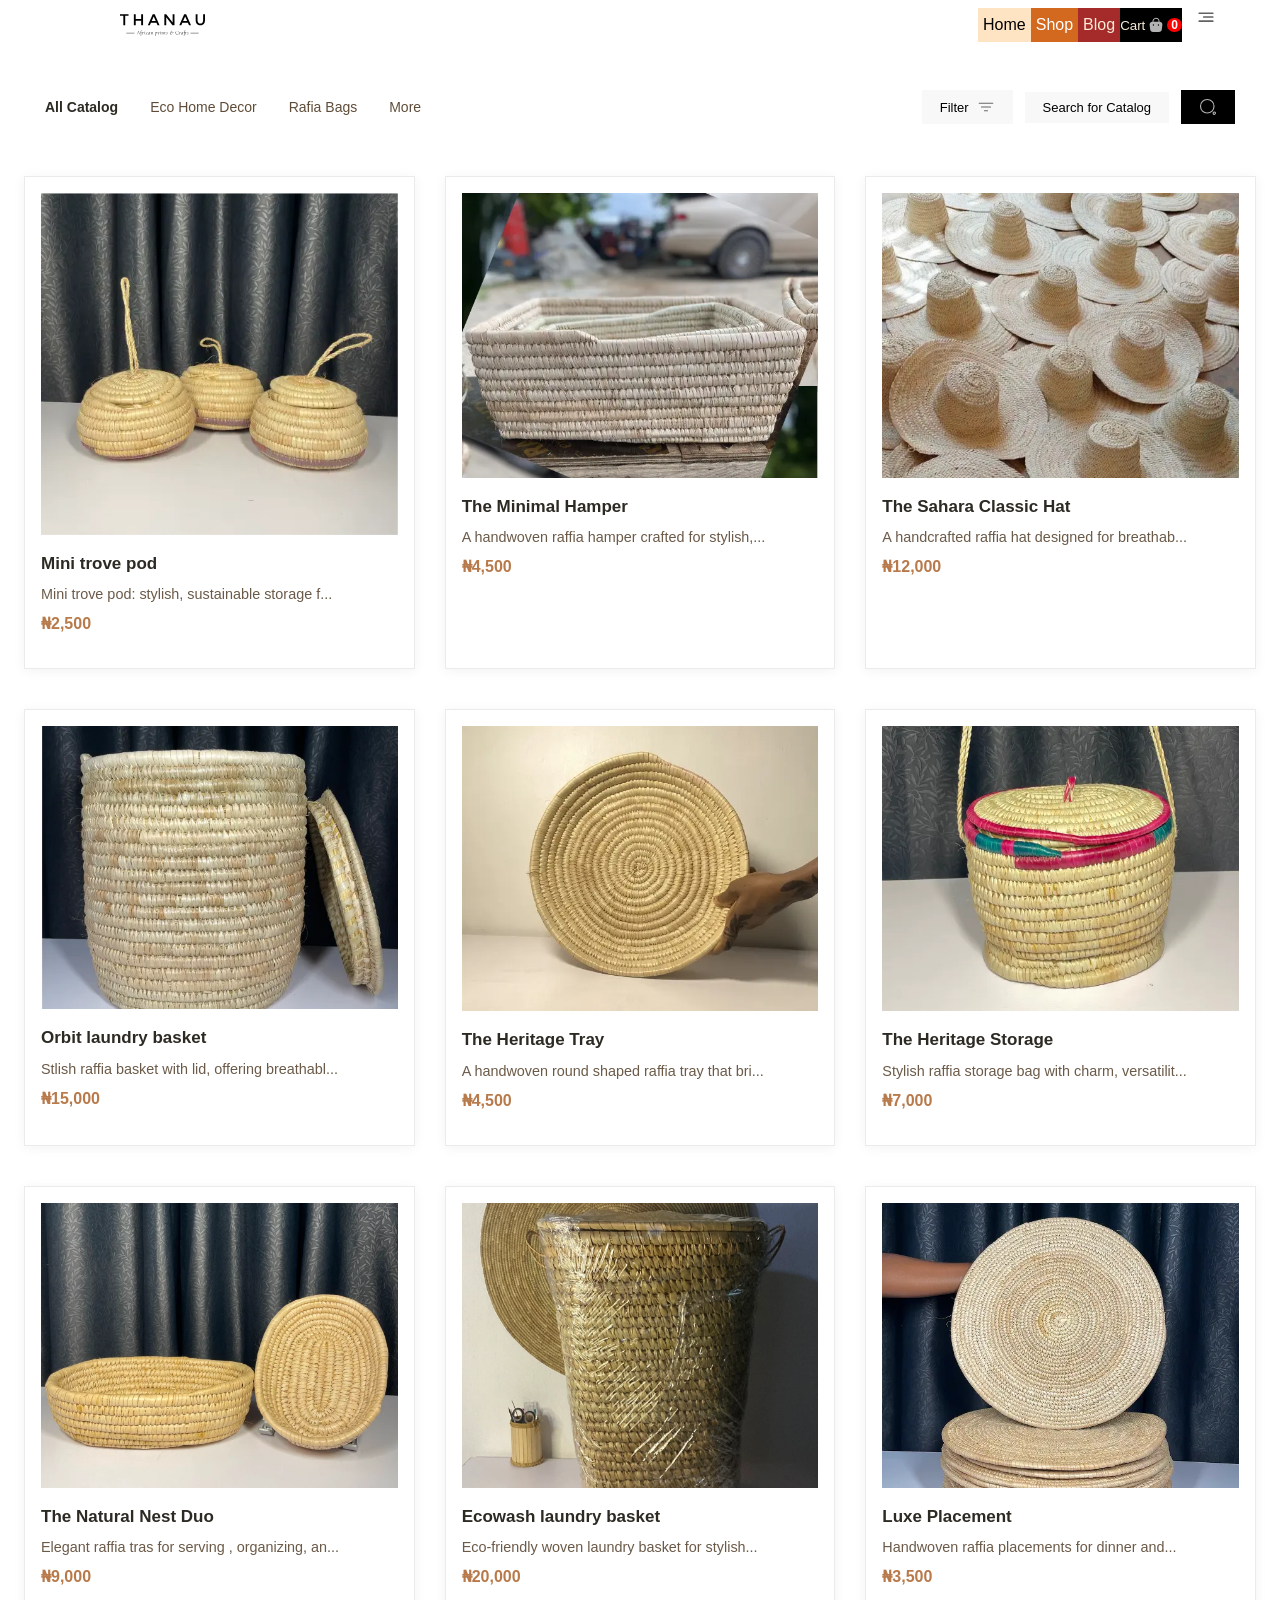
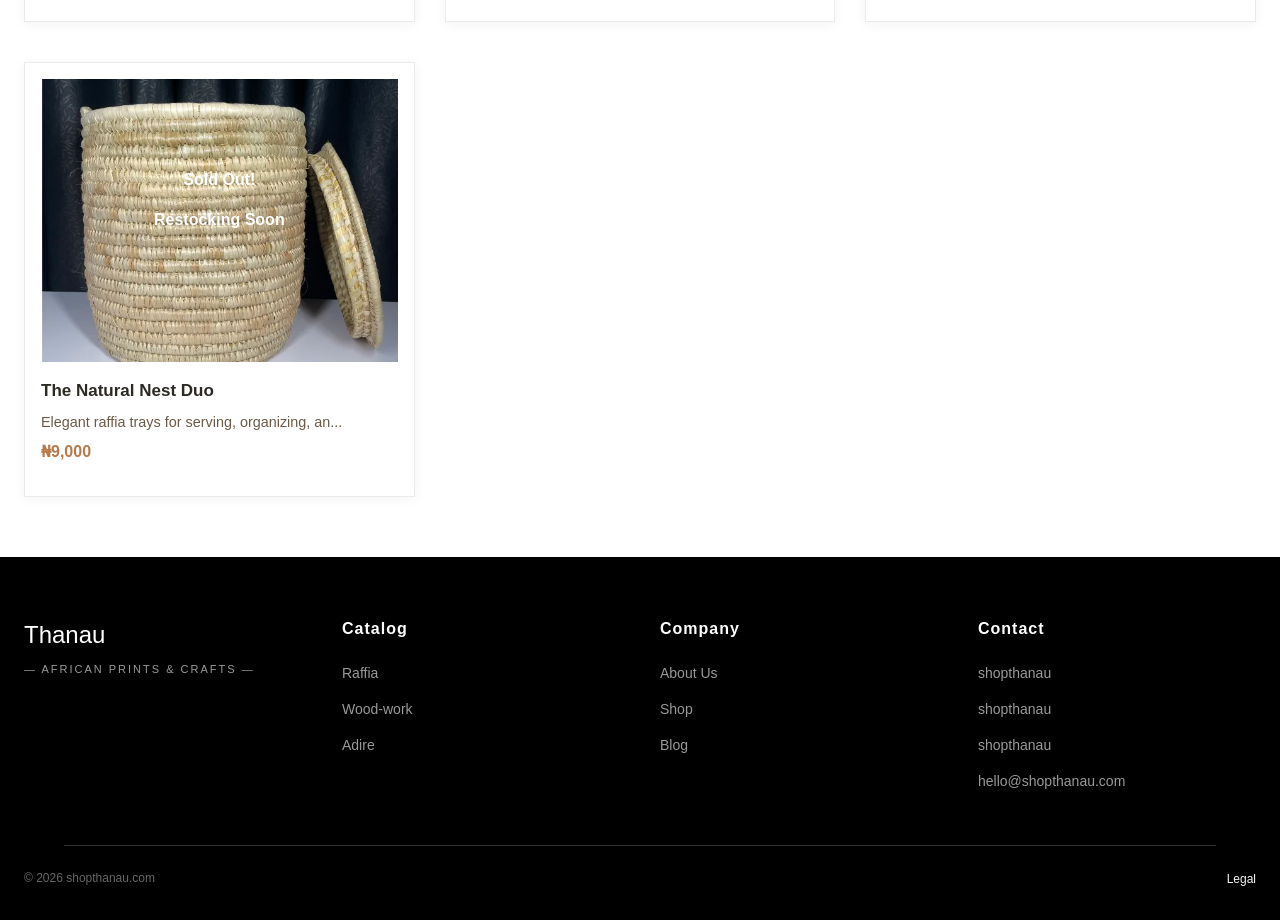
<file: index.html>
<!doctype html>
<html lang="en">
  <head>
    <meta name="viewport" content="width=device-width, initial-scale=1.0">
    <title>Shop Thanau - African Elegance Redefined</title>
    <link rel="stylesheet" href="styles.css" />
  </head>
  <body>
    <header class="header">
      <div class="header-inner">
        <div class="logo">
          <img src="images/logoMobile.svg" alt="logo" />
        </div>
        <div class="nav">
          <a href="#" class="nav-home">Home</a
          ><a href="#" class="nav-shop">Shop</a
          ><a href="#" class="nav-blog">Blog</a
          ><button class="cart-icon">
            Cart <img src="images/cart-icon.svg" alt="Cart" />
            <span class="cart-count">0</span>
          </button>
          <img
            src="images/hamBurgerMenu.svg"
            alt="hamBurgerMenu"
            class="hamburger"
          />
        </div>
      </div>
    </header>

    <div class="container">
      <div class="filter-bar">
        <div class="filter-group" id="filterGroup">
          <span data-category="all" class="filter-link active"
            >All Catalog</span
          >
          <span data-category="dresses" class="filter-link"
            >Eco Home Decor</span
          >
          <span data-category="jewelry" class="filter-link">Rafia Bags</span>
          <span data-category="accessories" class="filter-link">More</span>
          <img src="images/style.svg" alt="style" class="filter-icon" />
        </div>
        <div class="results-text" id="resultCount">
          <button class="filter-button">
            Filter <img src="images/sort.svg" alt="sort" />
          </button>
          <button class="search-catalog-btn">Search for Catalog</button>
          <button class="search-icon-btn">
            <img src="images/search.svg" alt="search" />
          </button>
        </div>
      </div>
    </div>

    <div class="products-section">
      <div class="product-card">
        <img
          src="images/images2.webp"
          alt="Mini Trove Pod"
          class="product-card-image"
        />
        <div class="product-card-content">
          <h3 class="product-card-title">Mini trove pod</h3>
          <p class="product-card-description">
            Mini trove pod: stylish, sustainable storage f...
          </p>
          <p class="product-card-price">₦2,500</p>
        </div>
      </div>

      <div class="product-card">
        <img
          src="images/images5.webp"
          alt="Minimal Hamper"
          class="product-card-image"
        />
        <div class="product-card-content">
          <h3 class="product-card-title">The Minimal Hamper</h3>
          <p class="product-card-description">
            A handwoven raffia hamper crafted for stylish,...
          </p>
          <p class="product-card-price">₦4,500</p>
        </div>
      </div>

      <div class="product-card">
        <img
          src="images/images6.webp"
          alt="Sahara Classic Hat"
          class="product-card-image"
        />
        <div class="product-card-content">
          <h3 class="product-card-title">The Sahara Classic Hat</h3>
          <p class="product-card-description">
            A handcrafted raffia hat designed for breathab...
          </p>
          <p class="product-card-price">₦12,000</p>
        </div>
      </div>
    </div>

    <div class="products-section">
      <div class="product-card">
        <img
          src="images/images7.webp"
          alt="Orbit Laundry Basket"
          class="product-card-image"
        />
        <div class="product-card-content">
          <h3 class="product-card-title">Orbit laundry basket</h3>
          <p class="product-card-description">
            Stlish raffia basket with lid, offering breathabl...
          </p>
          <p class="product-card-price">₦15,000</p>
        </div>
      </div>

      <div class="product-card">
        <img
          src="images/images8.webp"
          alt="Heritage Tray"
          class="product-card-image"
        />
        <div class="product-card-content">
          <h3 class="product-card-title">The Heritage Tray</h3>
          <p class="product-card-description">
            A handwoven round shaped raffia tray that bri...
          </p>
          <p class="product-card-price">₦4,500</p>
        </div>
      </div>

      <div class="product-card">
        <img
          src="images/images9.webp"
          alt="Heritage Storage"
          class="product-card-image"
        />
        <div class="product-card-content">
          <h3 class="product-card-title">The Heritage Storage</h3>
          <p class="product-card-description">
            Stylish raffia storage bag with charm, versatilit...
          </p>
          <p class="product-card-price">₦7,000</p>
        </div>
      </div>
    </div>

    <div class="products-section">
      <div class="product-card">
        <img
          src="images/images10.webp"
          alt="Natural Nest Duo"
          class="product-card-image"
        />
        <div class="product-card-content">
          <h3 class="product-card-title">The Natural Nest Duo</h3>
          <p class="product-card-description">
            Elegant raffia tras for serving , organizing, an...
          </p>
          <p class="product-card-price">₦9,000</p>
        </div>
      </div>

      <div class="product-card">
        <img
          src="images/images11.webp"
          alt="Ecowash Laundry Basket"
          class="product-card-image"
        />
        <div class="product-card-content">
          <h3 class="product-card-title">Ecowash laundry basket</h3>
          <p class="product-card-description">
            Eco-friendly woven laundry basket for stylish...
          </p>
          <p class="product-card-price">₦20,000</p>
        </div>
      </div>

      <div class="product-card">
        <img
          src="images/images12.webp"
          alt="Luxe Placement"
          class="product-card-image"
        />
        <div class="product-card-content">
          <h3 class="product-card-title">Luxe Placement</h3>
          <p class="product-card-description">
            Handwoven raffia placements for dinner and...
          </p>
          <p class="product-card-price">₦3,500</p>
        </div>
      </div>
    </div>

    <div class="products-section">
      <div class="product-card sold-out-card">
        <div class="product-image-wrapper">
          <img
            src="images/images7.webp"
            alt="Natural Nest Duo"
            class="product-card-image"
          />
          <div class="sold-out-badges">
            <span class="sold-out-badge">Sold Out!</span>
            <span class="restocking-badge">Restocking Soon</span>
          </div>
        </div>
        <div class="product-card-content">
          <h3 class="product-card-title">The Natural Nest Duo</h3>
          <p class="product-card-description">
            Elegant raffia trays for serving, organizing, an...
          </p>
          <p class="product-card-price">₦9,000</p>
        </div>
      </div>
    </div>
    <!-- Bottom Navigation Section -->
    <div class="bottom-nav-section">
      <div class="container bottom-nav-container">
        <div class="bottom-nav-column">
          <h3 class="bottom-nav-title">Thanau</h3>
          <p class="bottom-nav-tagline">— African prints & Crafts —</p>
        </div>

        <div class="bottom-nav-column">
          <h4 class="bottom-nav-heading">Catalog</h4>
          <ul class="bottom-nav-links">
            <li><a href="#">Raffia</a></li>
            <li><a href="#">Wood-work</a></li>
            <li><a href="#">Adire</a></li>
          </ul>
        </div>

        <div class="bottom-nav-column">
          <h4 class="bottom-nav-heading">Company</h4>
          <ul class="bottom-nav-links">
            <li><a href="#">About Us</a></li>
            <li><a href="#">Shop</a></li>
            <li><a href="#">Blog</a></li>
          </ul>
        </div>

        <div class="bottom-nav-column">
          <h4 class="bottom-nav-heading">Contact</h4>
          <ul class="bottom-nav-links contact-info">
            <li><a href="#">shopthanau</a></li>
            <li><a href="#">shopthanau</a></li>
            <li><a href="#">shopthanau</a></li>
            <li>
              <a href="mailto:hello@shopthanau.com">hello@shopthanau.com</a>
            </li>
          </ul>
        </div>
      </div>
    </div>

    <!-- Divider Line -->
    <div class="divider-line">
      <hr />
    </div>

    <!-- Legal Section -->
    <div class="legal-section">
      <div class="container legal-container">
        <p class="copyright">© 2026 shopthanau.com</p>
        <ul class="legal-links">
          <li><a href="#">Legal</a></li>
        </ul>
      </div>
    </div>
  </body>
</html>
</file>
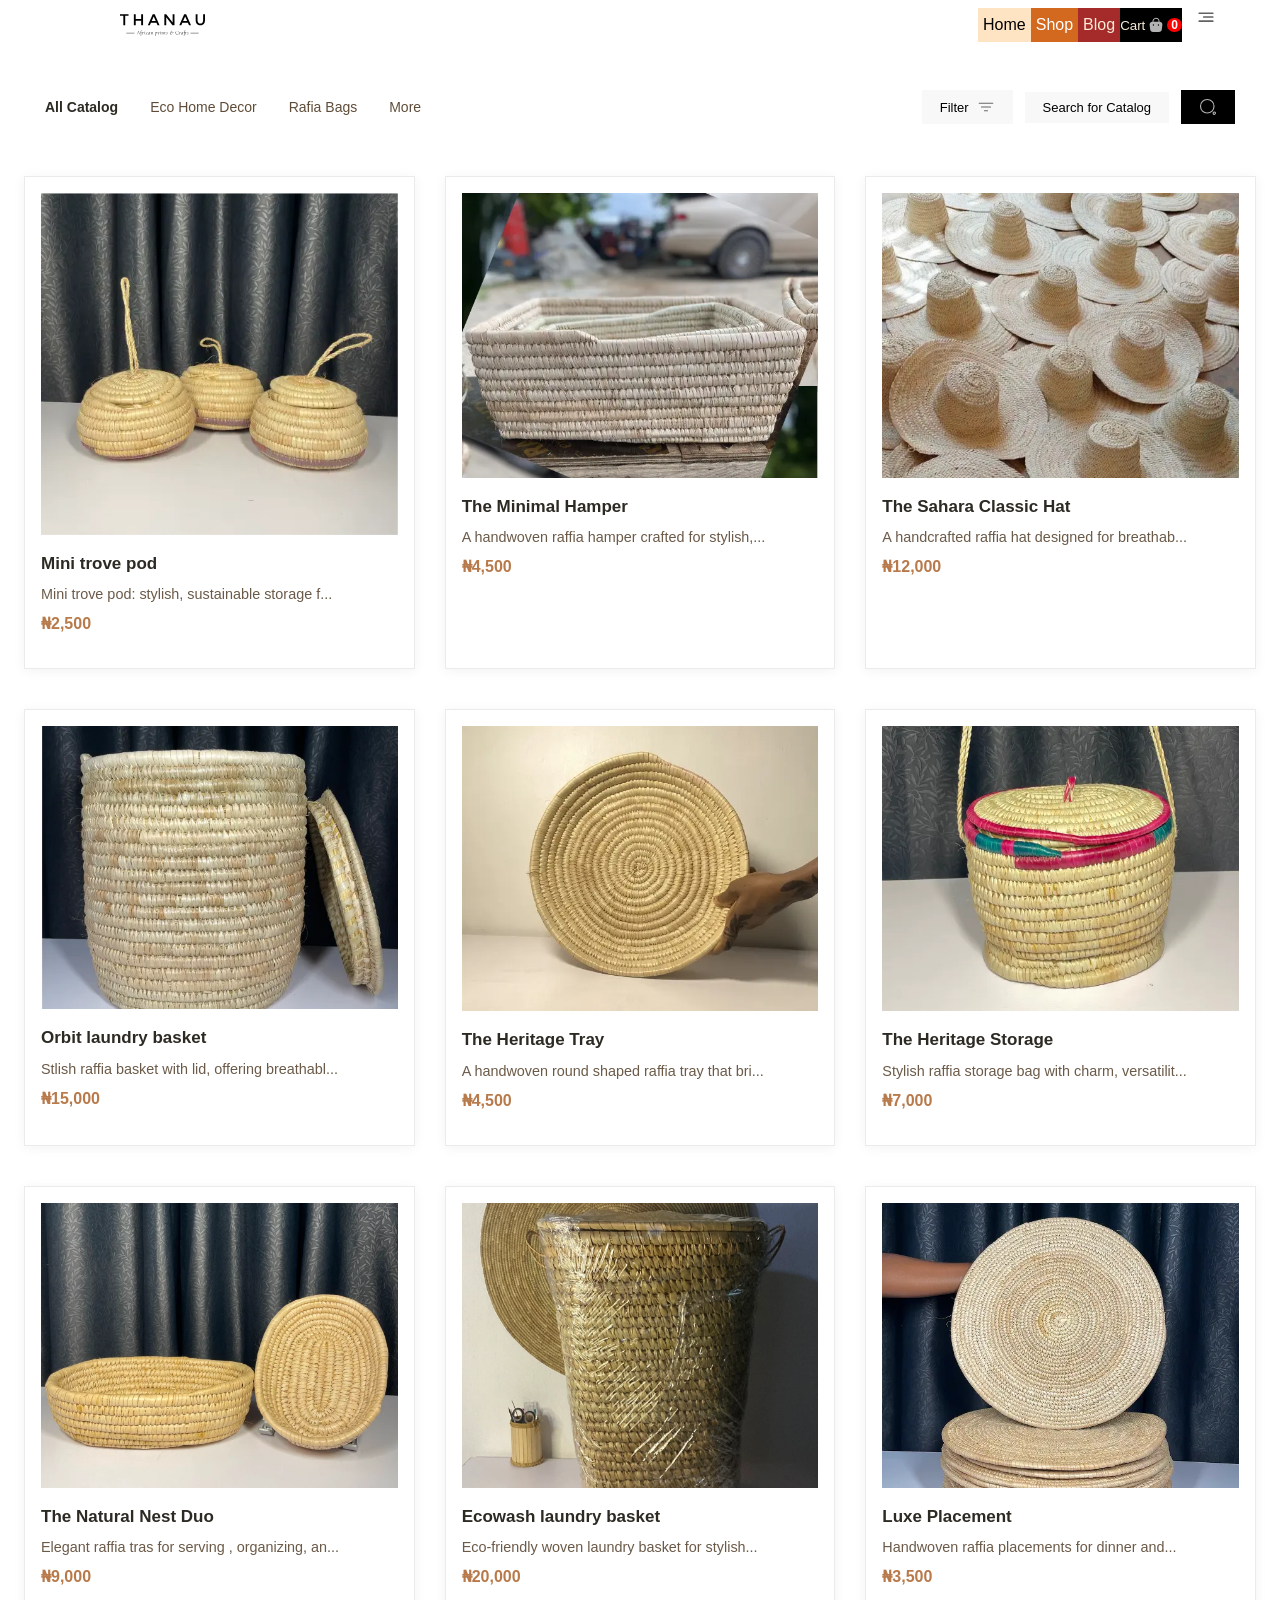
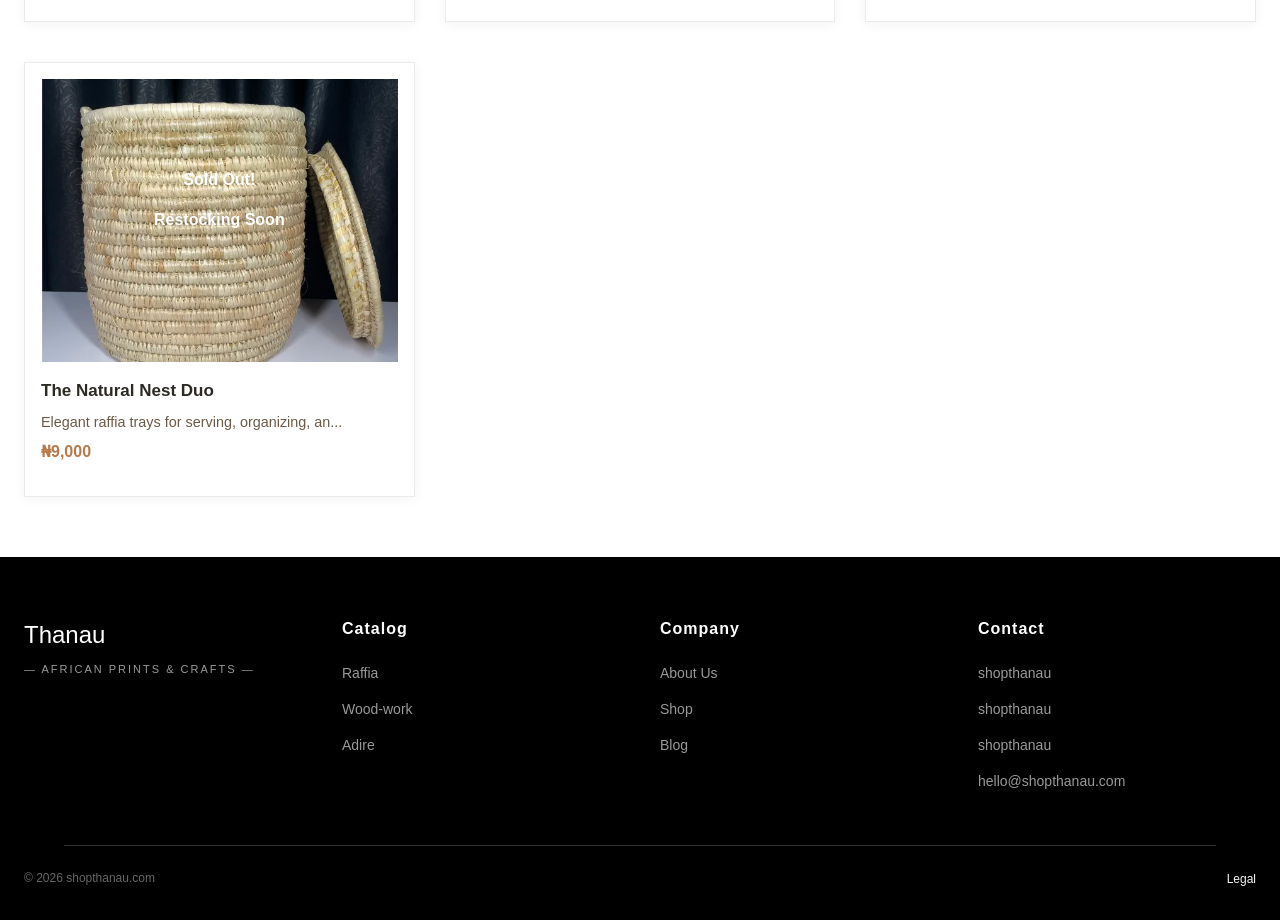
<file: shopthanau/index.html>
<!doctype html>
<html lang="en">
  <head>
    <title>Shop Thanau - African Elegance Redefined</title>
    <link rel="stylesheet" href="styles.css" />
  </head>
  <body>
    <header class="header">
      <div class="header-inner">
        <div class="logo">
          <img src="images/logoMobile.svg" alt="logo" />
        </div>
        <div class="nav">
          <a href="#" class="nav-home">Home</a
          ><a href="#" class="nav-shop">Shop</a
          ><a href="#" class="nav-blog">Blog</a
          ><button class="cart-icon">
            Cart <img src="images/cart-icon.svg" alt="Cart" />
            <span class="cart-count">0</span>
          </button>
          <img
            src="images/hamBurgerMenu.svg"
            alt="hamBurgerMenu"
            class="hamburger"
          />
        </div>
      </div>
    </header>

    <div class="container">
      <div class="filter-bar">
        <div class="filter-group" id="filterGroup">
          <span data-category="all" class="filter-link active"
            >All Catalog</span
          >
          <span data-category="dresses" class="filter-link"
            >Eco Home Decor</span
          >
          <span data-category="jewelry" class="filter-link">Rafia Bags</span>
          <span data-category="accessories" class="filter-link">More</span>
          <img src="images/style.svg" alt="style" class="filter-icon" />
        </div>
        <div class="results-text" id="resultCount">
          <button class="filter-button">
            Filter <img src="images/sort.svg" alt="sort" />
          </button>
          <button class="search-catalog-btn">Search for Catalog</button>
          <button class="search-icon-btn">
            <img src="images/search.svg" alt="search" />
          </button>
        </div>
      </div>
    </div>

    <div class="products-section">
      <div class="product-card">
        <img
          src="images/images2.webp"
          alt="Mini Trove Pod"
          class="product-card-image"
        />
        <div class="product-card-content">
          <h3 class="product-card-title">Mini trove pod</h3>
          <p class="product-card-description">
            Mini trove pod: stylish, sustainable storage f...
          </p>
          <p class="product-card-price">₦2,500</p>
        </div>
      </div>

      <div class="product-card">
        <img
          src="images/images5.webp"
          alt="Minimal Hamper"
          class="product-card-image"
        />
        <div class="product-card-content">
          <h3 class="product-card-title">The Minimal Hamper</h3>
          <p class="product-card-description">
            A handwoven raffia hamper crafted for stylish,...
          </p>
          <p class="product-card-price">₦4,500</p>
        </div>
      </div>

      <div class="product-card">
        <img
          src="images/images6.webp"
          alt="Sahara Classic Hat"
          class="product-card-image"
        />
        <div class="product-card-content">
          <h3 class="product-card-title">The Sahara Classic Hat</h3>
          <p class="product-card-description">
            A handcrafted raffia hat designed for breathab...
          </p>
          <p class="product-card-price">₦12,000</p>
        </div>
      </div>
    </div>

    <div class="products-section">
      <div class="product-card">
        <img
          src="images/images7.webp"
          alt="Orbit Laundry Basket"
          class="product-card-image"
        />
        <div class="product-card-content">
          <h3 class="product-card-title">Orbit laundry basket</h3>
          <p class="product-card-description">
            Stlish raffia basket with lid, offering breathabl...
          </p>
          <p class="product-card-price">₦15,000</p>
        </div>
      </div>

      <div class="product-card">
        <img
          src="images/images8.webp"
          alt="Heritage Tray"
          class="product-card-image"
        />
        <div class="product-card-content">
          <h3 class="product-card-title">The Heritage Tray</h3>
          <p class="product-card-description">
            A handwoven round shaped raffia tray that bri...
          </p>
          <p class="product-card-price">₦4,500</p>
        </div>
      </div>

      <div class="product-card">
        <img
          src="images/images9.webp"
          alt="Heritage Storage"
          class="product-card-image"
        />
        <div class="product-card-content">
          <h3 class="product-card-title">The Heritage Storage</h3>
          <p class="product-card-description">
            Stylish raffia storage bag with charm, versatilit...
          </p>
          <p class="product-card-price">₦7,000</p>
        </div>
      </div>
    </div>

    <div class="products-section">
      <div class="product-card">
        <img
          src="images/images10.webp"
          alt="Natural Nest Duo"
          class="product-card-image"
        />
        <div class="product-card-content">
          <h3 class="product-card-title">The Natural Nest Duo</h3>
          <p class="product-card-description">
            Elegant raffia tras for serving , organizing, an...
          </p>
          <p class="product-card-price">₦9,000</p>
        </div>
      </div>

      <div class="product-card">
        <img
          src="images/images11.webp"
          alt="Ecowash Laundry Basket"
          class="product-card-image"
        />
        <div class="product-card-content">
          <h3 class="product-card-title">Ecowash laundry basket</h3>
          <p class="product-card-description">
            Eco-friendly woven laundry basket for stylish...
          </p>
          <p class="product-card-price">₦20,000</p>
        </div>
      </div>

      <div class="product-card">
        <img
          src="images/images12.webp"
          alt="Luxe Placement"
          class="product-card-image"
        />
        <div class="product-card-content">
          <h3 class="product-card-title">Luxe Placement</h3>
          <p class="product-card-description">
            Handwoven raffia placements for dinner and...
          </p>
          <p class="product-card-price">₦3,500</p>
        </div>
      </div>
    </div>

    <div class="products-section">
      <div class="product-card sold-out-card">
        <div class="product-image-wrapper">
          <img
            src="images/images7.webp"
            alt="Natural Nest Duo"
            class="product-card-image"
          />
          <div class="sold-out-badges">
            <span class="sold-out-badge">Sold Out!</span>
            <span class="restocking-badge">Restocking Soon</span>
          </div>
        </div>
        <div class="product-card-content">
          <h3 class="product-card-title">The Natural Nest Duo</h3>
          <p class="product-card-description">
            Elegant raffia trays for serving, organizing, an...
          </p>
          <p class="product-card-price">₦9,000</p>
        </div>
      </div>
    </div>
    <!-- Bottom Navigation Section -->
    <div class="bottom-nav-section">
      <div class="container bottom-nav-container">
        <div class="bottom-nav-column">
          <h3 class="bottom-nav-title">Thanau</h3>
          <p class="bottom-nav-tagline">— African prints & Crafts —</p>
        </div>

        <div class="bottom-nav-column">
          <h4 class="bottom-nav-heading">Catalog</h4>
          <ul class="bottom-nav-links">
            <li><a href="#">Raffia</a></li>
            <li><a href="#">Wood-work</a></li>
            <li><a href="#">Adire</a></li>
          </ul>
        </div>

        <div class="bottom-nav-column">
          <h4 class="bottom-nav-heading">Company</h4>
          <ul class="bottom-nav-links">
            <li><a href="#">About Us</a></li>
            <li><a href="#">Shop</a></li>
            <li><a href="#">Blog</a></li>
          </ul>
        </div>

        <div class="bottom-nav-column">
          <h4 class="bottom-nav-heading">Contact</h4>
          <ul class="bottom-nav-links contact-info">
            <li><a href="#">shopthanau</a></li>
            <li><a href="#">shopthanau</a></li>
            <li><a href="#">shopthanau</a></li>
            <li>
              <a href="mailto:hello@shopthanau.com">hello@shopthanau.com</a>
            </li>
          </ul>
        </div>
      </div>
    </div>

    <!-- Divider Line -->
    <div class="divider-line">
      <hr />
    </div>

    <!-- Legal Section -->
    <div class="legal-section">
      <div class="container legal-container">
        <p class="copyright">© 2026 shopthanau.com</p>
        <ul class="legal-links">
          <li><a href="#">Legal</a></li>
        </ul>
      </div>
    </div>
  </body>
</html>
</file>
<file: styles.css>
* {
  margin: 0;
  padding: 0;
  box-sizing: border-box;
}

body {
  font-family: Arial, Helvetica, sans-serif;
  background-color: white;
  color: #2d2a24;
  line-height: 1.5;
  padding: 0;
}

.container {
  margin: 0 auto;
  padding: 0 45px;
}
.header-inner {
  width: 100%;
  height: 50px;
  display: flex;
  justify-content: space-between;
  align-items: center;
  padding: 0 20px;
  box-sizing: border-box;
  position: fixed;
  top: 0;
  left: 0;
  background-color: white;
  z-index: 1000;
}
.logo {
  width: 73px;
  padding: 8px 100px;
}
.logo img {
  display: block;
  height: auto;
}
.nav {
  white-space: nowrap;
  display: flex;
  justify-content: center;
  padding: 0;
  transform: translateX(-45px);
}
.nav a {
  margin: 0;
  padding: 0;
  text-decoration: none;
  padding: 5px;
}
.nav-home {
  background-color: bisque;
  color: black;
}
.nav-shop {
  background-color: chocolate;
  color: white;
}
.nav-blog {
  background-color: brown;
  color: antiquewhite;
}
.cart-icon {
  background-color: black;
  color: antiquewhite;
  display: inline-flex;
  align-items: center;
  gap: 2px;
  border: none;
  white-space: nowrap;
}
.cart-count {
  background-color: red;
  color: white;
  display: inline-block;
  padding: 0 4px;
  border-radius: 50%;
  font-size: 12px;
  font-weight: bold;
}
.hamburger {
  width: 20px;
  margin-left: 15px;
  background-color: none;
}
.hamburger img {
  color: black;
}
/* .nav-home:hover,
.nav-shop:hover,
.nav-blog:hover,
.cart-icon:hover {
  filter: brightness(1.5);
} */

.filter-bar {
  display: flex;
  justify-content: space-between;
  align-items: center;
  flex-wrap: wrap;
  gap: 20px;
  margin: 90px 0 32px 0;
  padding-bottom: 12px;
  background: transparent;
}

.filter-group {
  display: flex;
  flex-wrap: wrap;
  align-items: center;
  gap: 12px;
}

.filter-link {
  background: none;
  border: none;
  font-size: 14px;
  font-weight: 400;
  color: #5f4c38;
  cursor: pointer;
  padding: 0;
}

.filter-link.active {
  font-weight: 700;
  color: #2d2a24;
}

.filter-group {
  display: flex;
  flex-wrap: wrap;
  align-items: center;
  gap: 32px;
}

.filter-icon {
  width: 20px;
  height: 20px;
}

.results-text {
  display: flex;
  gap: 12px;
  align-items: center;
}

.filter-button,
.search-catalog-btn,
.search-icon-btn {
  background: rgba(245, 245, 245, 0.671);
  border: none;
  padding: 8px 18px;
  font-size: 13px;
  display: inline-flex;
  align-items: center;
  gap: 8px;
  cursor: pointer;
  /* transition: all 0.2s; */
}

.filter-button:hover {
  background: rgba(245, 245, 245, 0.712);
}

.search-icon-btn {
  background: black;
}

.search-icon-btn img {
  width: 24px;
  height: 24px;
}
.products-section {
  display: grid;
  grid-template-columns: repeat(3, 1fr);
  gap: 30px;
  max-width: 1280px;
  margin: 40px auto;
  padding: 0 24px;
}

.product-card {
  background: white;
  overflow: hidden;
  box-shadow: 0 2px 12px rgba(0, 0, 0, 0.05);
  padding: 16px;
  border: 1px solid rgba(0, 0, 0, 0.08);
}

.product-card-image {
  width: 100%;
  height: auto;
  display: block;
}

.product-card-content {
  padding: 16px 0;
}

.product-card-title {
  font-size: 17px;
  font-weight: 600;
  color: #2d2a24;
  margin-bottom: 8px;
}

.product-card-description {
  font-size: 14px;
  color: #6b5a48;
  margin-bottom: 8px;
  line-height: 1.4;
}

.product-card-price {
  font-size: 16px;
  font-weight: 600;
  color: #b87a4b;
  margin-top: 8px;
}

.product-card:hover {
  transform: translateY(-4px);
  box-shadow: 0 12px 24px -8px rgba(0, 0, 0, 0.12);
}

.product-card-image {
  width: 100%;
  height: auto;
  display: block;
}

.product-card-content {
  padding: 16px 0;
}

.product-card-title {
  font-size: 17px;
  font-weight: 600;
  color: #2d2a24;
  margin-bottom: 8px;
}

.product-card-description {
  font-size: 0.9rem;
  color: #6b5a48;
  margin-bottom: 8px;
  line-height: 1.4;
}

.product-card-price {
  font-size: 16px;
  font-weight: 600;
  color: #b87a4b;
  margin-top: 8px;
}

.product-image-wrapper {
  position: relative;
}

.sold-out-badges {
  position: absolute;
  top: 30%;
  left: 12px;
  right: 12px;
  display: flex;
  flex-direction: column;
  align-items: center;
  gap: 8px;
}

.sold-out-badge {
  color: white;
  padding: 4px 12px;
  border-radius: 20px;
  font-size: 16px;
  font-weight: 700;
}

.restocking-badge {
  color: white;
  padding: 4px 12px;
  border-radius: 20px;
  font-size: 16px;
  font-weight: 700;
}
.bottom-nav-section {
  background-color: #000000;
  padding: 60px 0 40px 0;
  margin-top: 60px;
}

.bottom-nav-container {
  display: grid;
  grid-template-columns: repeat(auto-fit, minmax(200px, 1fr));
  gap: 40px;
  max-width: 1280px;
  margin: 0 auto;
  padding: 0 24px;
}

.bottom-nav-column h3 {
  font-size: 24px;
  font-weight: 500;
  color: #ffffff;
  margin-bottom: 8px;
}

.bottom-nav-tagline {
  font-size: 11px;
  letter-spacing: 2px;
  text-transform: uppercase;
  color: #999999;
}

.bottom-nav-heading {
  font-size: 16px;
  font-weight: 600;
  color: #ffffff;
  margin-bottom: 20px;
  letter-spacing: 1px;
  color: white;
}

.bottom-nav-links {
  list-style: none;
  padding: 0;
  margin: 0;
}

.bottom-nav-links li {
  margin-bottom: 12px;
}

.bottom-nav-links a {
  text-decoration: none;
  color: #999999;
  font-size: 14px;
}

.contact-info li {
  margin-bottom: 12px;
}

.contact-info a {
  color: #999999;
  text-decoration: none;
  font-size: 14px;
}
.bottom-nav-links a:hover,
.contact-info a:hover {
  color: whitesmoke;
}
.divider-line {
  background-color: #000000;
  padding: 0;
}

.divider-line hr {
  border: none;
  border-top: 1px solid #333333;
  margin: 0 auto;
  max-width: 1280px;
  width: 90%;
}
.legal-section {
  background-color: #000000;
  padding: 20px 0 30px 0;
}

.legal-container {
  display: flex;
  justify-content: space-between;
  align-items: center;
  flex-wrap: wrap;
  gap: 20px;
  max-width: 1280px;
  margin: 0 auto;
  padding: 0 24px;
}

.copyright {
  color: #666666;
  font-size: 12px;
  margin: 0;
}

.legal-links {
  list-style: none;
  display: flex;
  gap: 24px;
  margin: 0;
  padding: 0;
}

.legal-links li a {
  text-decoration: none;
  color: whitesmoke;
  font-size: 12px;
}

.legal-links li a:hover {
  color: #666666;
}

/* Scrollbar Styling */
* {
  scrollbar-width: thin;
  scrollbar-color: #c3ab93 #ede3d8;
}

button {
  font-family: inherit;
}

button:active {
  transform: scale(0.98);
}

button:focus-visible,
a:focus-visible {
  outline: 2px solid #b87a4b;
  outline-offset: 2px;
}

img[alt="Cart"],
img[alt="hamBurgerMenu"],
img[alt="sort"],
img[alt="search"],
img[alt="style"] {
  width: 18px;
  height: 18px;
  opacity: 0.7;
}

@media (max-width: 480px) {
  body {
    padding: 0 16px;
  }

  .container {
    padding: 0 16px;
  }

  .header-inner {
    flex-direction: column;
    height: auto;
    gap: 10px;
    padding: 10px;
  }

  .logo {
    padding: 0;
    text-align: center;
  }

  .nav {
    transform: translateX(0);
    flex-wrap: wrap;
    justify-content: center;
    gap: 5px;
  }

  .nav a,
  .cart-icon {
    font-size: 12px;
    padding: 4px 8px;
  }

  .filter-bar {
    flex-direction: column;
    align-items: stretch;
    gap: 15px;
  }

  .filter-group {
    gap: 12px;
    justify-content: center;
  }

  .filter-link {
    font-size: 12px;
  }

  .results-text {
    justify-content: center;
    gap: 8px;
  }

  .filter-button,
  .search-catalog-btn,
  .search-icon-btn {
    padding: 6px 12px;
    font-size: 11px;
  }

  .products-section {
    grid-template-columns: 1fr;
    gap: 20px;
    padding: 0 12px;
  }

  .product-card {
    padding: 12px;
  }

  .product-card-title {
    font-size: 16px;
  }

  .product-card-description {
    font-size: 12px;
  }

  .product-card-price {
    font-size: 14px;
  }

  .sold-out-badge,
  .restocking-badge {
    font-size: 12px;
    padding: 3px 8px;
  }

  .bottom-nav-container {
    grid-template-columns: 1fr;
    text-align: center;
    gap: 30px;
  }

  .bottom-nav-column:first-child {
    grid-column: auto;
  }

  .bottom-nav-heading {
    font-size: 14px;
  }

  .bottom-nav-links a,
  .contact-info a {
    font-size: 12px;
  }

  .legal-container {
    flex-direction: column;
    text-align: center;
  }

  .legal-links {
    justify-content: center;
  }

  .copyright,
  .legal-links li a {
    font-size: 11px;
  }
}
</file>
<file: shopthanau/styles.css>
* {
  margin: 0;
  padding: 0;
  box-sizing: border-box;
}

body {
  font-family: Arial, Helvetica, sans-serif;
  background-color: white;
  color: #2d2a24;
  line-height: 1.5;
  padding: 0;
}

.container {
  margin: 0 auto;
  padding: 0 45px;
}
.header-inner {
  width: 100%;
  height: 50px;
  display: flex;
  justify-content: space-between;
  align-items: center;
  padding: 0 20px;
  box-sizing: border-box;
  position: fixed;
  top: 0;
  left: 0;
  background-color: white;
  z-index: 1000;
}
.logo {
  width: 73px;
  padding: 8px 100px;
}
.logo img {
  display: block;
  height: auto;
}
.nav {
  white-space: nowrap;
  display: flex;
  justify-content: center;
  padding: 0;
  transform: translateX(-45px);
}
.nav a {
  margin: 0;
  padding: 0;
  text-decoration: none;
  padding: 5px;
}
.nav-home {
  background-color: bisque;
  color: black;
}
.nav-shop {
  background-color: chocolate;
  color: white;
}
.nav-blog {
  background-color: brown;
  color: antiquewhite;
}
.cart-icon {
  background-color: black;
  color: antiquewhite;
  display: inline-flex;
  align-items: center;
  gap: 2px;
  border: none;
  white-space: nowrap;
}
.cart-count {
  background-color: red;
  color: white;
  display: inline-block;
  padding: 0 4px;
  border-radius: 50%;
  font-size: 12px;
  font-weight: bold;
}
.hamburger {
  width: 20px;
  margin-left: 15px;
  background-color: none;
}
.hamburger img {
  color: black;
}
/* .nav-home:hover,
.nav-shop:hover,
.nav-blog:hover,
.cart-icon:hover {
  filter: brightness(1.5);
} */

.filter-bar {
  display: flex;
  justify-content: space-between;
  align-items: center;
  flex-wrap: wrap;
  gap: 20px;
  margin: 90px 0 32px 0;
  padding-bottom: 12px;
  background: transparent;
}

.filter-group {
  display: flex;
  flex-wrap: wrap;
  align-items: center;
  gap: 12px;
}

.filter-link {
  background: none;
  border: none;
  font-size: 14px;
  font-weight: 400;
  color: #5f4c38;
  cursor: pointer;
  padding: 0;
}

.filter-link.active {
  font-weight: 700;
  color: #2d2a24;
}

.filter-group {
  display: flex;
  flex-wrap: wrap;
  align-items: center;
  gap: 32px;
}

.filter-icon {
  width: 20px;
  height: 20px;
}

.results-text {
  display: flex;
  gap: 12px;
  align-items: center;
}

.filter-button,
.search-catalog-btn,
.search-icon-btn {
  background: rgba(245, 245, 245, 0.671);
  border: none;
  padding: 8px 18px;
  font-size: 13px;
  display: inline-flex;
  align-items: center;
  gap: 8px;
  cursor: pointer;
  /* transition: all 0.2s; */
}

.filter-button:hover {
  background: rgba(245, 245, 245, 0.712);
}

.search-icon-btn {
  background: black;
}

.search-icon-btn img {
  width: 24px;
  height: 24px;
}
.products-section {
  display: grid;
  grid-template-columns: repeat(3, 1fr);
  gap: 30px;
  max-width: 1280px;
  margin: 40px auto;
  padding: 0 24px;
}

.product-card {
  background: white;
  overflow: hidden;
  box-shadow: 0 2px 12px rgba(0, 0, 0, 0.05);
  padding: 16px;
  border: 1px solid rgba(0, 0, 0, 0.08);
}

.product-card-image {
  width: 100%;
  height: auto;
  display: block;
}

.product-card-content {
  padding: 16px 0;
}

.product-card-title {
  font-size: 17px;
  font-weight: 600;
  color: #2d2a24;
  margin-bottom: 8px;
}

.product-card-description {
  font-size: 14px;
  color: #6b5a48;
  margin-bottom: 8px;
  line-height: 1.4;
}

.product-card-price {
  font-size: 16px;
  font-weight: 600;
  color: #b87a4b;
  margin-top: 8px;
}

.product-card:hover {
  transform: translateY(-4px);
  box-shadow: 0 12px 24px -8px rgba(0, 0, 0, 0.12);
}

.product-card-image {
  width: 100%;
  height: auto;
  display: block;
}

.product-card-content {
  padding: 16px 0;
}

.product-card-title {
  font-size: 17px;
  font-weight: 600;
  color: #2d2a24;
  margin-bottom: 8px;
}

.product-card-description {
  font-size: 0.9rem;
  color: #6b5a48;
  margin-bottom: 8px;
  line-height: 1.4;
}

.product-card-price {
  font-size: 16px;
  font-weight: 600;
  color: #b87a4b;
  margin-top: 8px;
}

.product-image-wrapper {
  position: relative;
}

.sold-out-badges {
  position: absolute;
  top: 30%;
  left: 12px;
  right: 12px;
  display: flex;
  flex-direction: column;
  align-items: center;
  gap: 8px;
}

.sold-out-badge {
  color: white;
  padding: 4px 12px;
  border-radius: 20px;
  font-size: 16px;
  font-weight: 700;
}

.restocking-badge {
  color: white;
  padding: 4px 12px;
  border-radius: 20px;
  font-size: 16px;
  font-weight: 700;
}
.bottom-nav-section {
  background-color: #000000;
  padding: 60px 0 40px 0;
  margin-top: 60px;
}

.bottom-nav-container {
  display: grid;
  grid-template-columns: repeat(auto-fit, minmax(200px, 1fr));
  gap: 40px;
  max-width: 1280px;
  margin: 0 auto;
  padding: 0 24px;
}

.bottom-nav-column h3 {
  font-size: 24px;
  font-weight: 500;
  color: #ffffff;
  margin-bottom: 8px;
}

.bottom-nav-tagline {
  font-size: 11px;
  letter-spacing: 2px;
  text-transform: uppercase;
  color: #999999;
}

.bottom-nav-heading {
  font-size: 16px;
  font-weight: 600;
  color: #ffffff;
  margin-bottom: 20px;
  letter-spacing: 1px;
  color: white;
}

.bottom-nav-links {
  list-style: none;
  padding: 0;
  margin: 0;
}

.bottom-nav-links li {
  margin-bottom: 12px;
}

.bottom-nav-links a {
  text-decoration: none;
  color: #999999;
  font-size: 14px;
}

.contact-info li {
  margin-bottom: 12px;
}

.contact-info a {
  color: #999999;
  text-decoration: none;
  font-size: 14px;
}
.bottom-nav-links a:hover,
.contact-info a:hover {
  color: whitesmoke;
}
.divider-line {
  background-color: #000000;
  padding: 0;
}

.divider-line hr {
  border: none;
  border-top: 1px solid #333333;
  margin: 0 auto;
  max-width: 1280px;
  width: 90%;
}
.legal-section {
  background-color: #000000;
  padding: 20px 0 30px 0;
}

.legal-container {
  display: flex;
  justify-content: space-between;
  align-items: center;
  flex-wrap: wrap;
  gap: 20px;
  max-width: 1280px;
  margin: 0 auto;
  padding: 0 24px;
}

.copyright {
  color: #666666;
  font-size: 12px;
  margin: 0;
}

.legal-links {
  list-style: none;
  display: flex;
  gap: 24px;
  margin: 0;
  padding: 0;
}

.legal-links li a {
  text-decoration: none;
  color: whitesmoke;
  font-size: 12px;
}

.legal-links li a:hover {
  color: #666666;
}

/* Scrollbar Styling */
* {
  scrollbar-width: thin;
  scrollbar-color: #c3ab93 #ede3d8;
}

button {
  font-family: inherit;
}

button:active {
  transform: scale(0.98);
}

button:focus-visible,
a:focus-visible {
  outline: 2px solid #b87a4b;
  outline-offset: 2px;
}

img[alt="Cart"],
img[alt="hamBurgerMenu"],
img[alt="sort"],
img[alt="search"],
img[alt="style"] {
  width: 18px;
  height: 18px;
  opacity: 0.7;
}

@media (max-width: 480px) {
  body {
    padding: 0 16px;
  }

  .container {
    padding: 0 16px;
  }

  .header-inner {
    flex-direction: column;
    height: auto;
    gap: 10px;
    padding: 10px;
  }

  .logo {
    padding: 0;
    text-align: center;
  }

  .nav {
    transform: translateX(0);
    flex-wrap: wrap;
    justify-content: center;
    gap: 5px;
  }

  .nav a,
  .cart-icon {
    font-size: 12px;
    padding: 4px 8px;
  }

  .filter-bar {
    flex-direction: column;
    align-items: stretch;
    gap: 15px;
  }

  .filter-group {
    gap: 12px;
    justify-content: center;
  }

  .filter-link {
    font-size: 12px;
  }

  .results-text {
    justify-content: center;
    gap: 8px;
  }

  .filter-button,
  .search-catalog-btn,
  .search-icon-btn {
    padding: 6px 12px;
    font-size: 11px;
  }

  .products-section {
    grid-template-columns: 1fr;
    gap: 20px;
    padding: 0 12px;
  }

  .product-card {
    padding: 12px;
  }

  .product-card-title {
    font-size: 16px;
  }

  .product-card-description {
    font-size: 12px;
  }

  .product-card-price {
    font-size: 14px;
  }

  .sold-out-badge,
  .restocking-badge {
    font-size: 12px;
    padding: 3px 8px;
  }

  .bottom-nav-container {
    grid-template-columns: 1fr;
    text-align: center;
    gap: 30px;
  }

  .bottom-nav-column:first-child {
    grid-column: auto;
  }

  .bottom-nav-heading {
    font-size: 14px;
  }

  .bottom-nav-links a,
  .contact-info a {
    font-size: 12px;
  }

  .legal-container {
    flex-direction: column;
    text-align: center;
  }

  .legal-links {
    justify-content: center;
  }

  .copyright,
  .legal-links li a {
    font-size: 11px;
  }
}
</file>
